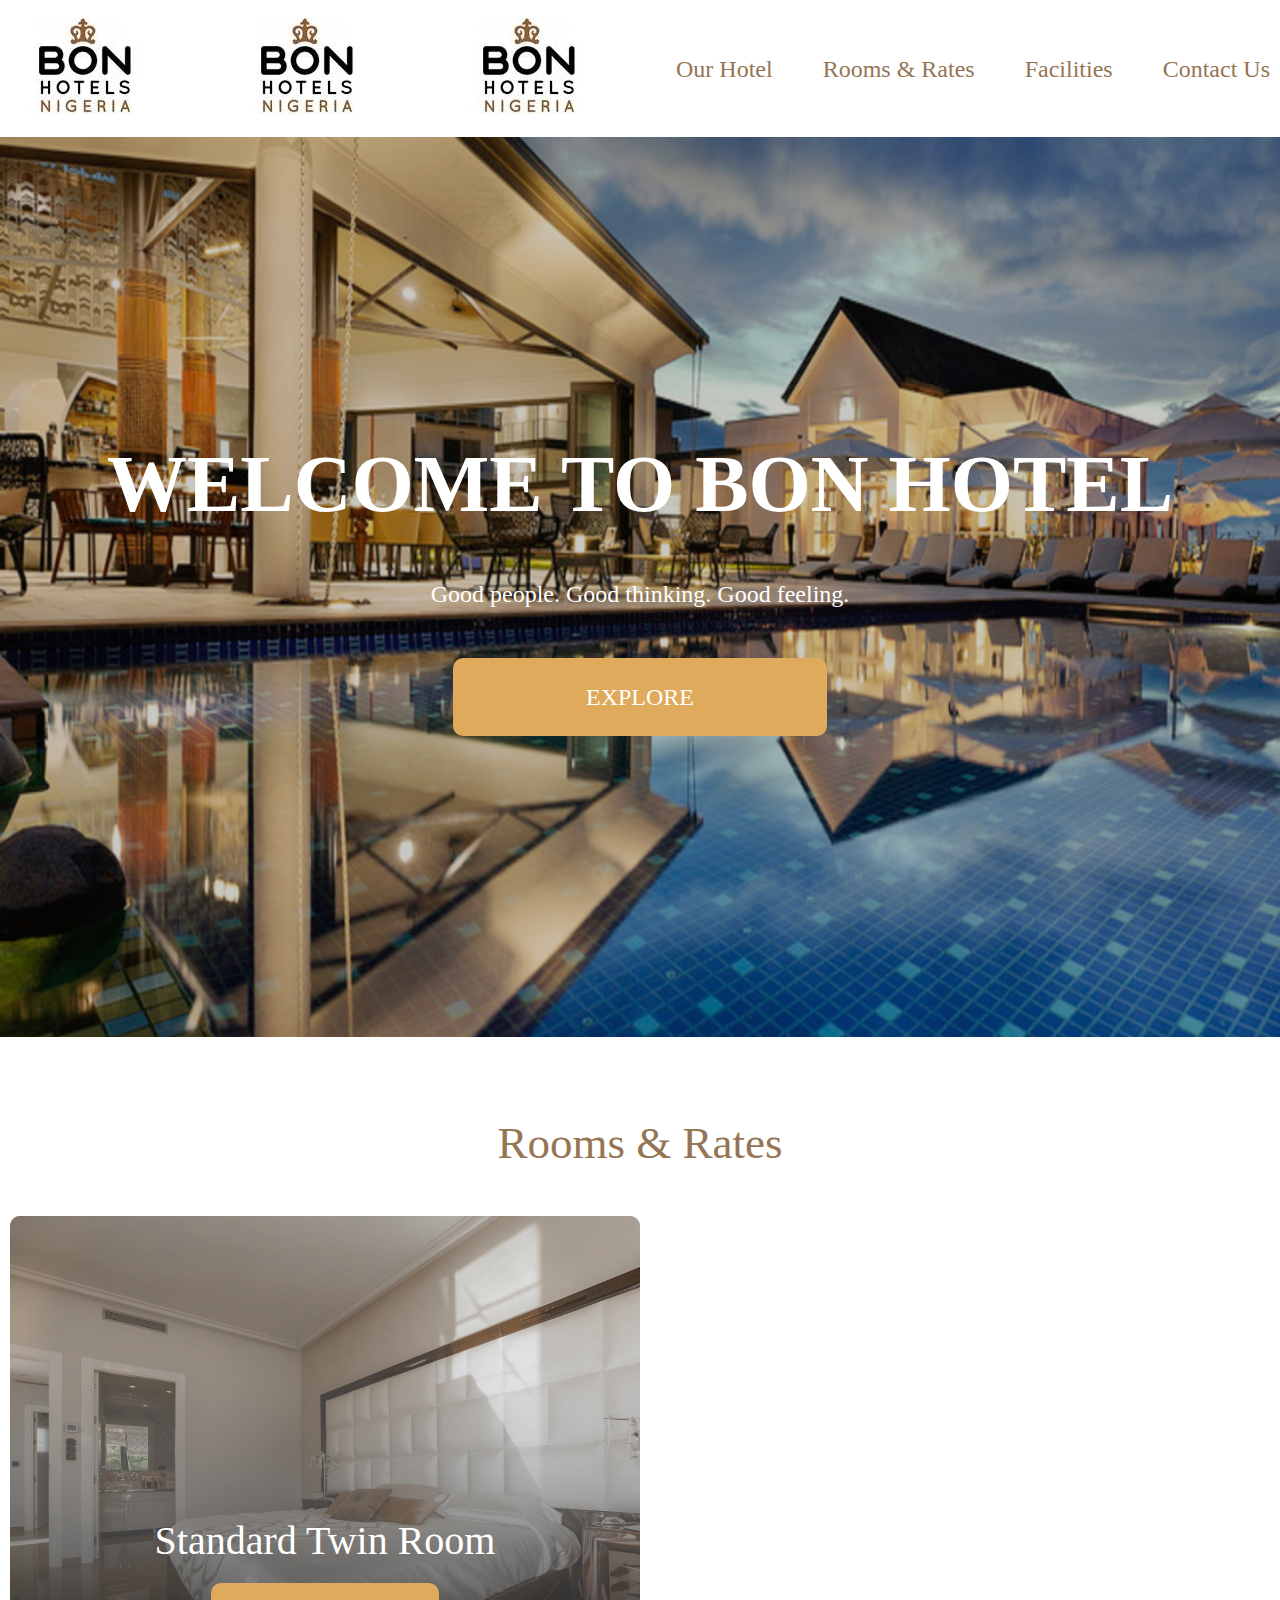
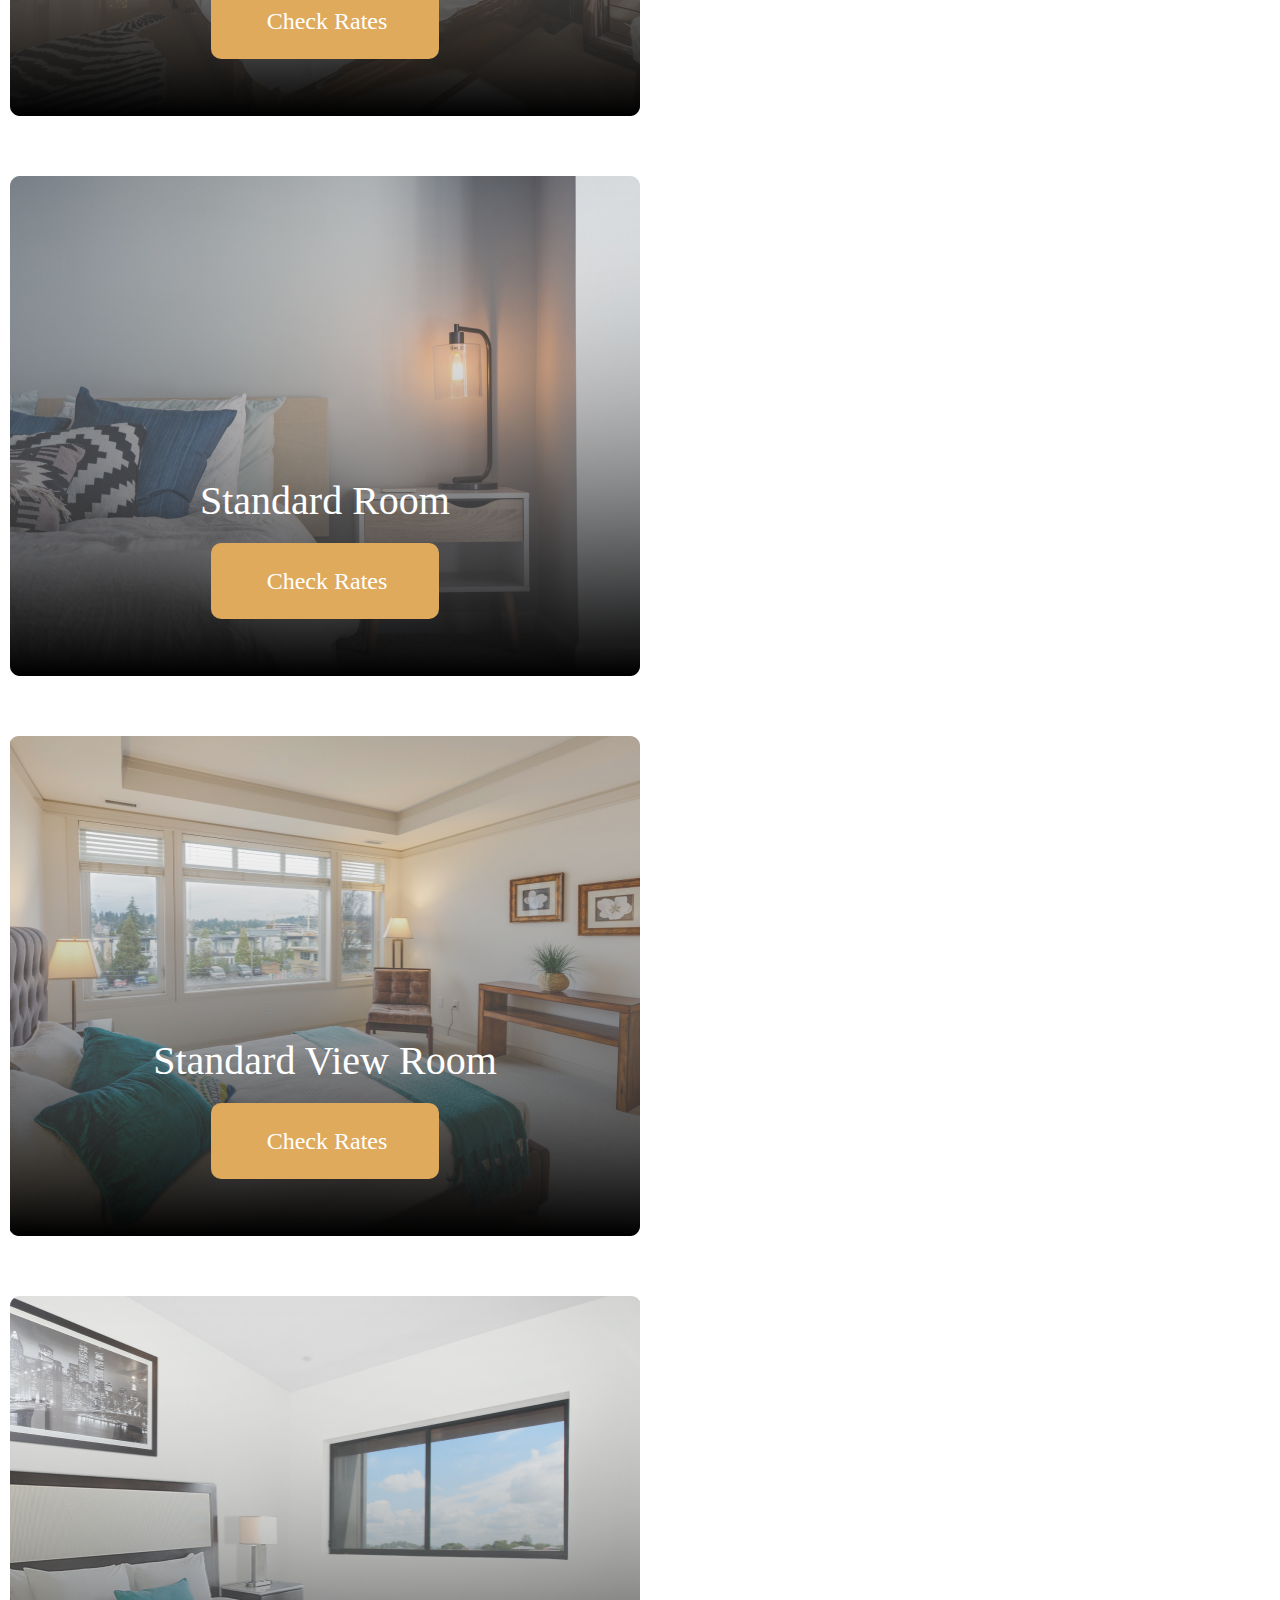
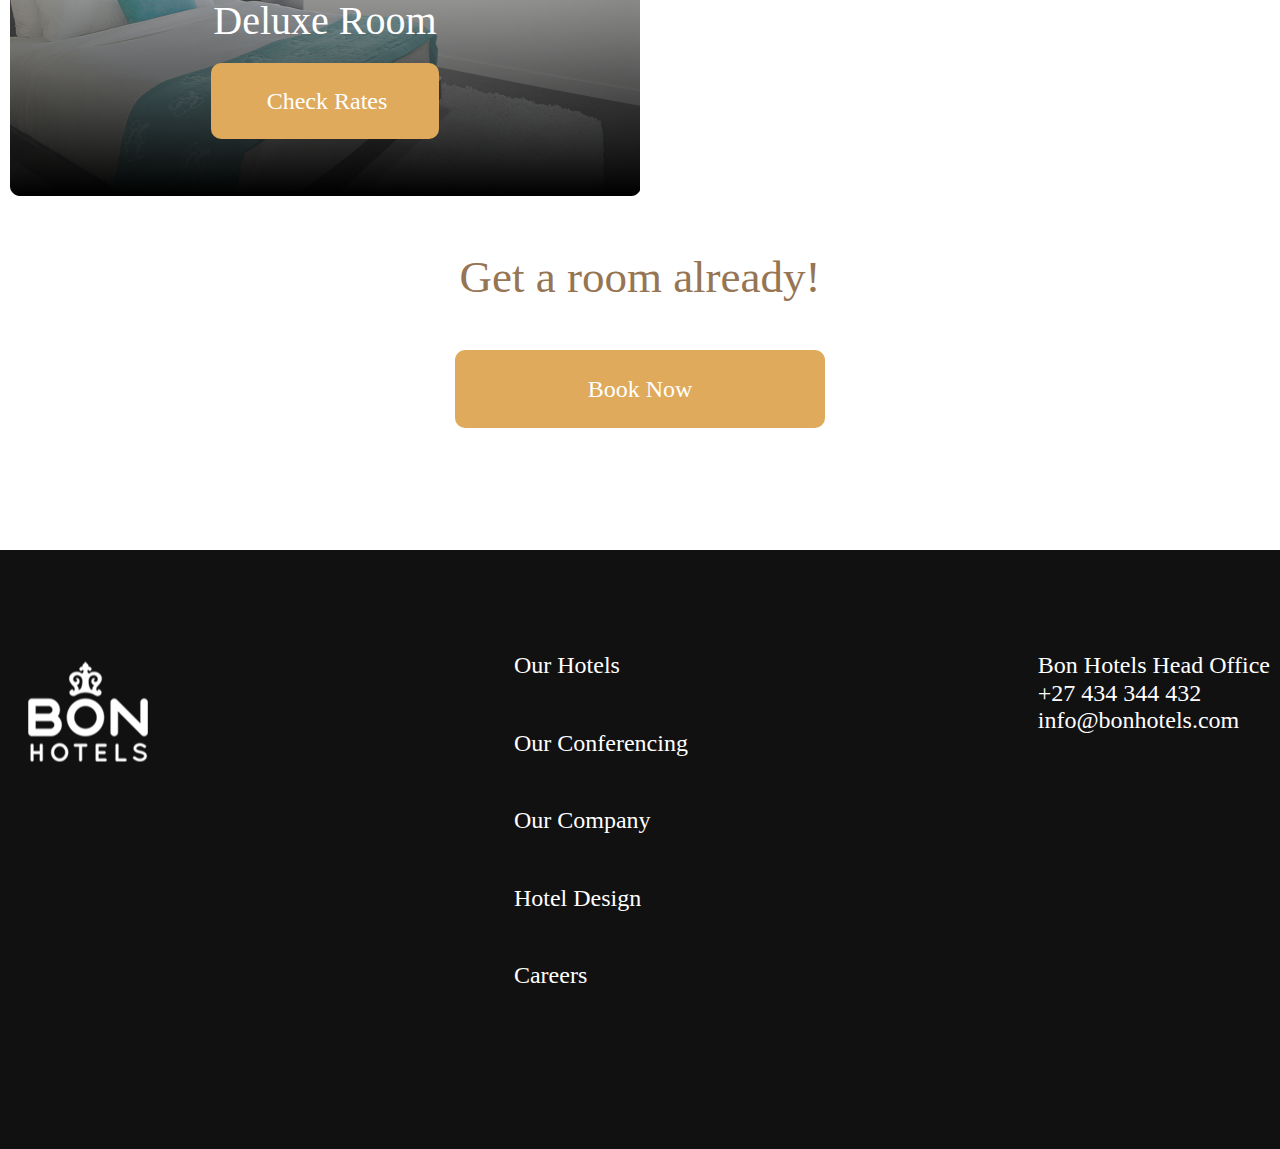
<file: index.html>
<!DOCTYPE html>
<html lang="en">
<head>
    <meta charset="UTF-8">
    <meta name="viewport" content="width=device-width, initial-scale=1.0">
    <title>Bon Hotel</title>
    <link rel="stylesheet" href="style.css">
</head>
<body>
    <header class="header">
        <div class="container">
            <div class="header-flex">
                <img src="./assets/images/logo.png" alt=""> 
                <img src="./assets/images/logo.png" alt=""> 
                <img src="./assets/images/logo.png" alt="">
                <nav class="navigation">
                    <a href="#first-section" class="nav-link">Our Hotel</a>
                    <a href="#second-section" class="nav-link">Rooms & Rates</a>
                    <a href="#third-section" class="nav-link">Facilities</a>
                    <a href="newpage.html" class="nav-link">Contact Us</a>
                </nav> 
            </div>               
        </div>
    </header> 
    <main>
        <section class="first-section" id="first-section">
            <div class="first-section-content">
                <h1 class="main-title">WELCOME TO BON HOTEL</h1>
                <p class="description">Good people. Good thinking. Good feeling.</p>
                <a href="#" class="button">
                    EXPLORE
                </a>
            </div>
        </section>
        <section class="second-section" id="second-section">
            <div class="container">
                <h2 class="second-title">
                    Rooms & Rates
                </h2>
                <div class="gallery">
                    <div class="rooms-card">
                        <img src="assets/images/1.png" alt="">
                        <div class="cards-content">
                            <h3 class="card-title">Standard Twin Room</h3>
                            <a href="#" class="button button-small">
                                Check Rates
                            </a>
                        </div>
                    </div>
                    <div class="rooms-card">
                        <img src="assets/images/2.png" alt="">
                        <div class="cards-content">
                            <h3 class="card-title">Standard Room</h3>
                            <a href="#" class="button button-small">
                                Check Rates
                            </a>
                        </div>
                    </div>
                    <div class="rooms-card">
                        <img src="assets/images/3.png" alt="">
                        <div class="cards-content">
                            <h3 class="card-title">Standard View Room</h3>
                            <a href="#" class="button button-small">
                                Check Rates
                            </a>
                        </div>
                    </div>
                    <div class="rooms-card">
                        <img src="assets/images/4.png" alt="">
                        <div class="cards-content">
                            <h3 class="card-title">Deluxe Room</h3>
                            <a href="#" class="button button-small">
                                Check Rates
                            </a>
                        </div>
                    </div>
                </div>
            </div>
        </section>
        <section class="third-section" id="third-section">
            <div class="container">
                <div class="contact-us">
                    <h2 class="second-title">
                        Get a room already!
                    </h2>
                    <a href="#" class="button">
                        Book Now
                    </a>
                </div>
            </div>
        </section>
    </main> 
    <footer>
        <div class="container">
            <div class="footer-flex">
                <img src="assets/images/footer logo.png" alt="">
                <nav class="footer-navigation">
                    <a href="#" class="footer-nav-links">
                        Our Hotels
                    </a>
                    <a href="#" class="footer-nav-links">
                        Our Conferencing                       
                    </a>
                    <a href="#" class="footer-nav-links">
                        Our Company
                    </a>
                    <a href="#" class="footer-nav-links">
                        Hotel Design
                    </a>
                    <a href="#" class="footer-nav-links">
                        Careers
                    </a>
                </nav>
                <div class="footer-text">
                    <p>Bon Hotels Head Office</p>
                    <a href="tel:+27 434 344 432">+27 434 344 432</a>
                    <a href="mailto:info@bonhotels.com">info@bonhotels.com</a>
                </div>
            </div>
        </div>
    </footer>     
</body>
</html>
</file>
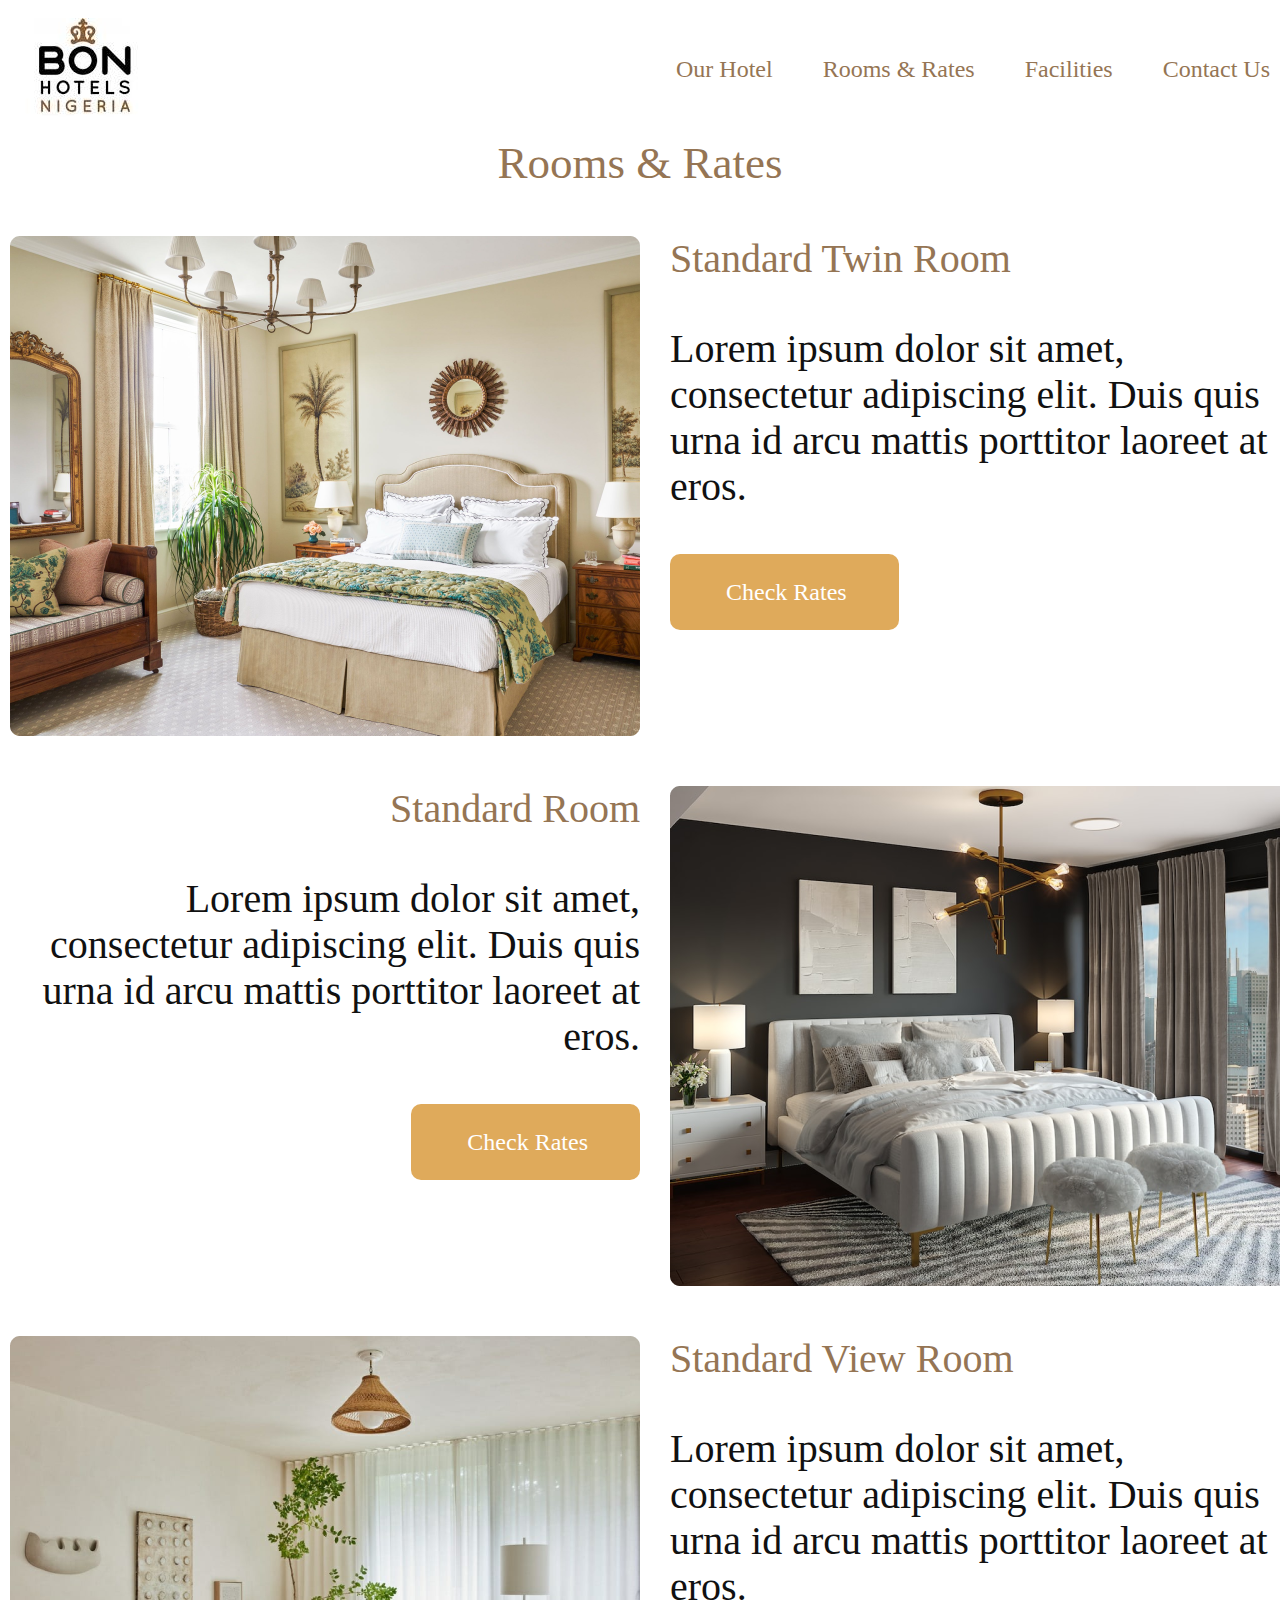
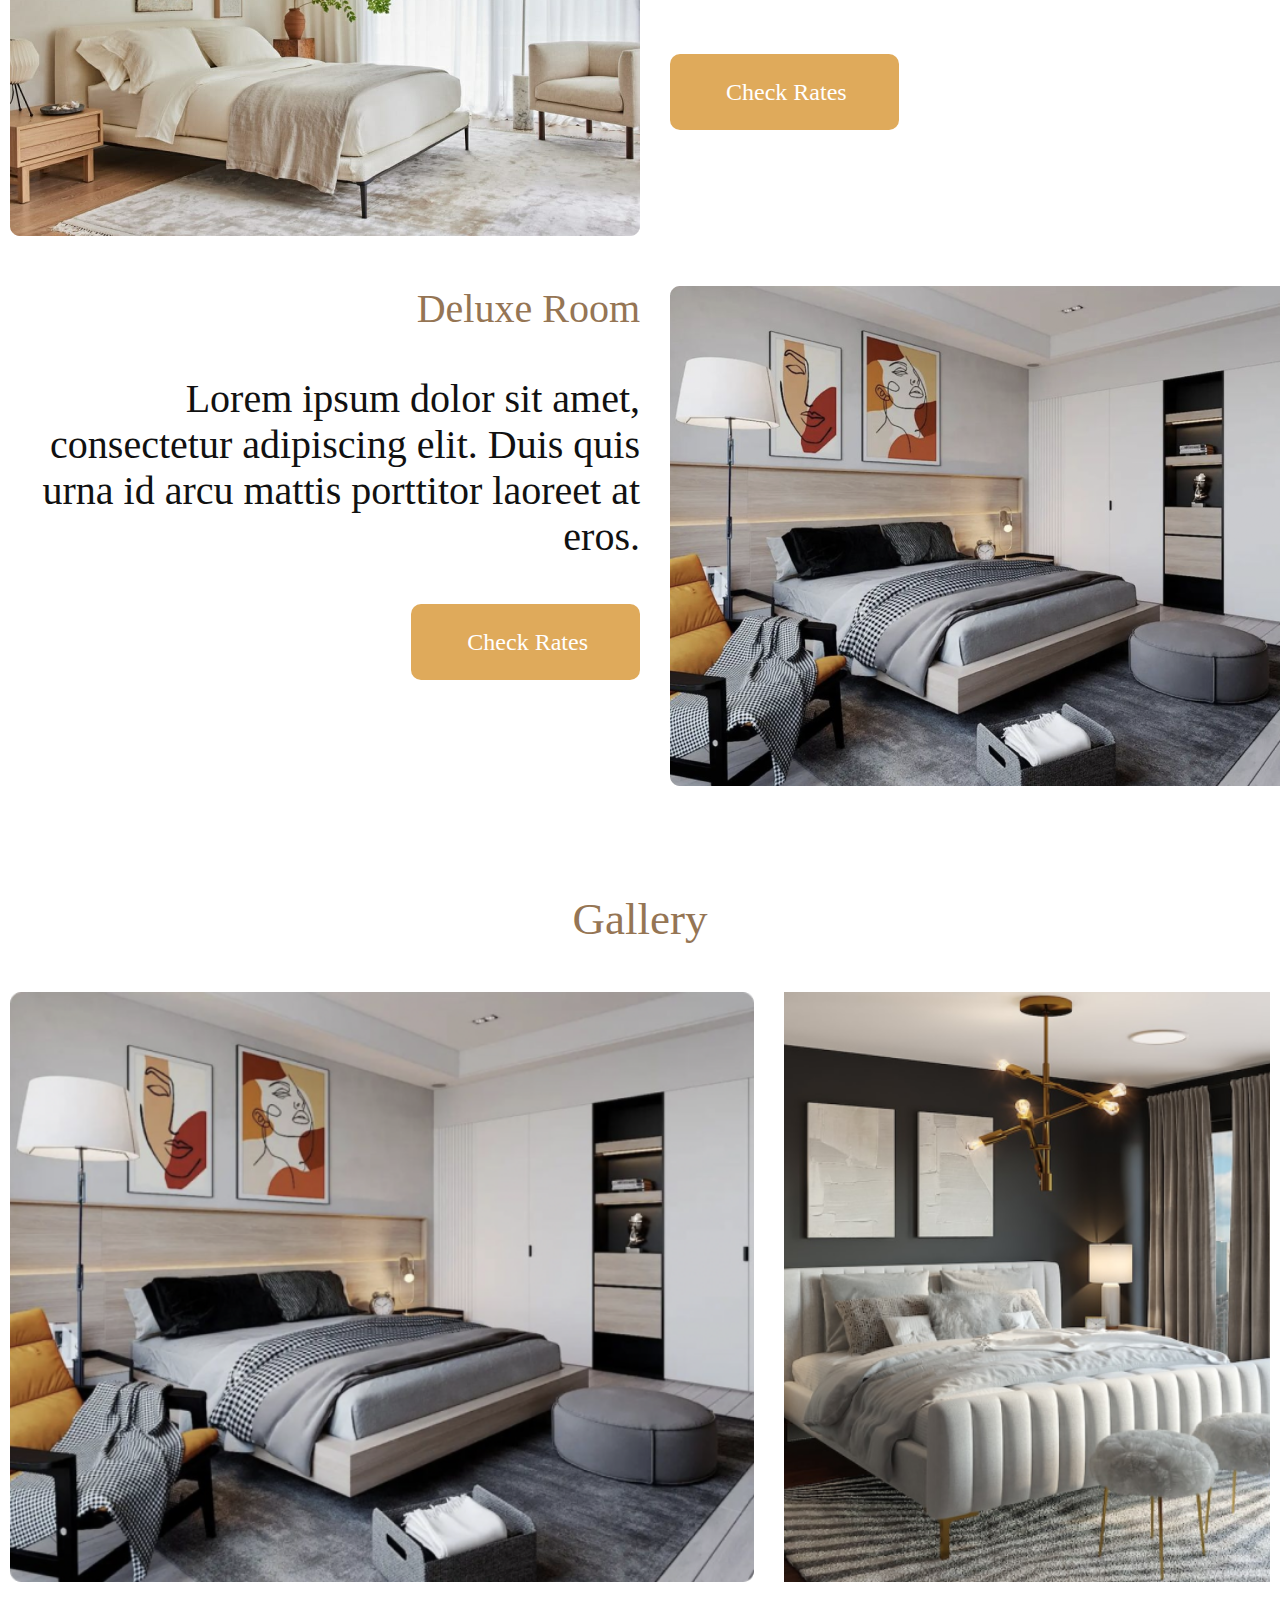
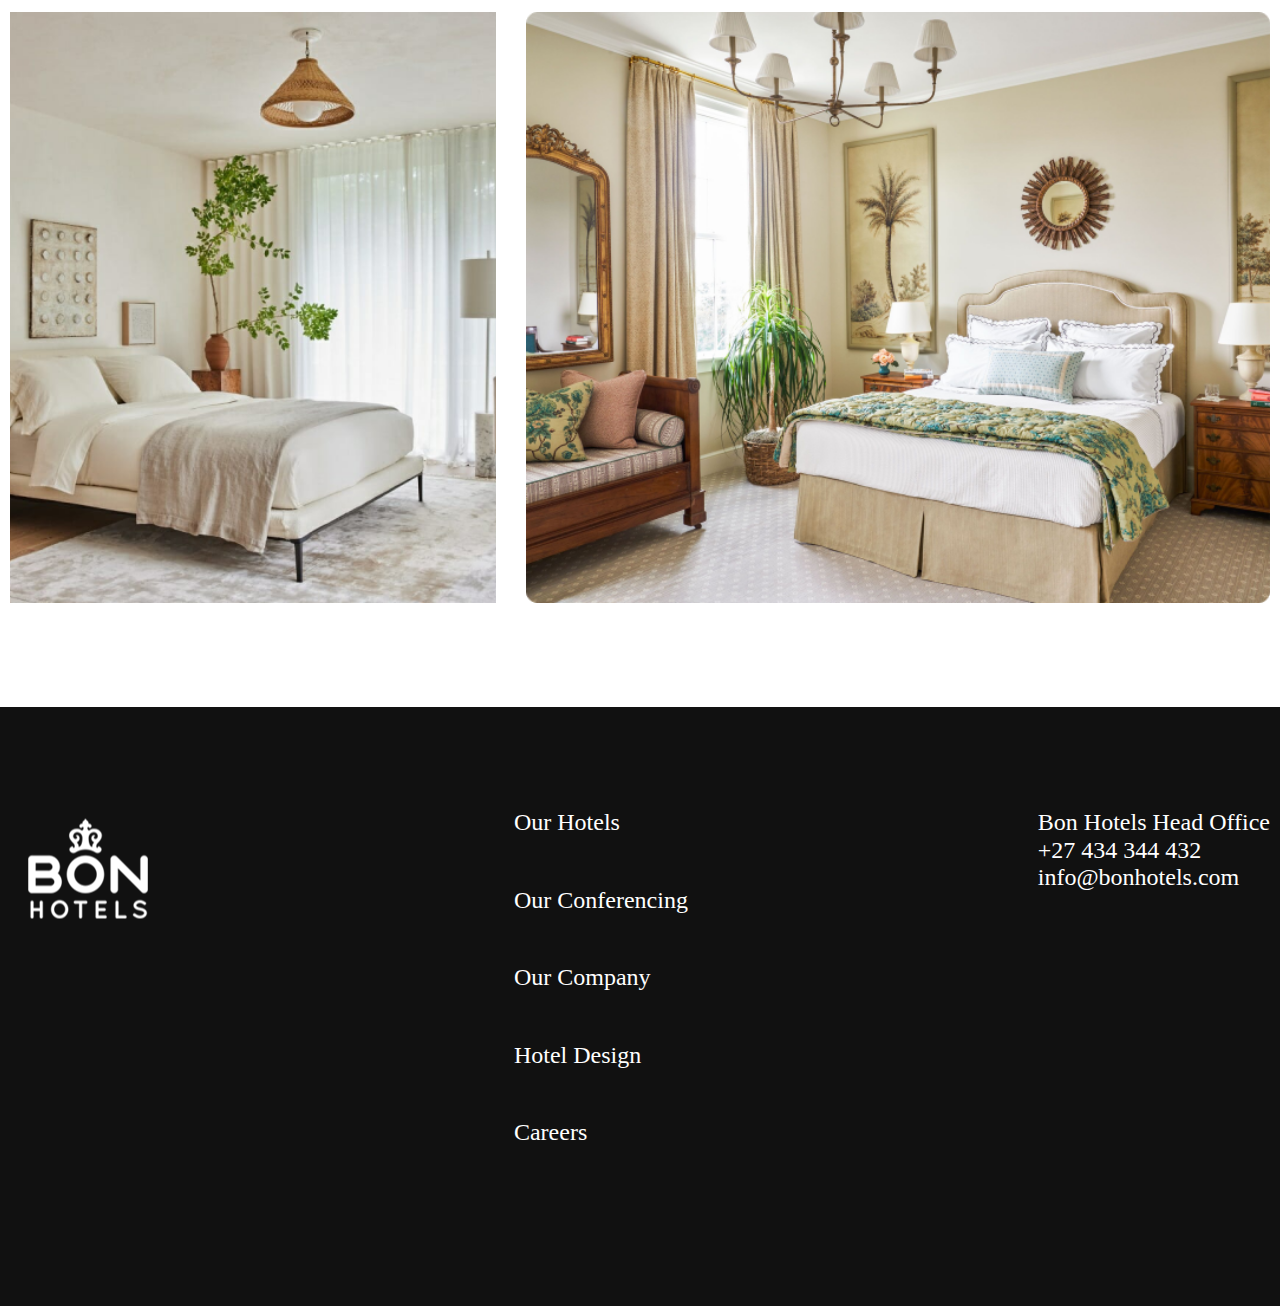
<file: newpage.html>
<!DOCTYPE html>
<html lang="en">
<head>
    <meta charset="UTF-8">
    <meta name="viewport" content="width=device-width, initial-scale=1.0">
    <title>Document</title>
    <link rel="stylesheet" href="style.css">
</head>
<body>
    <header class="header">
        <div class="container">
            <div class="header-flex">
                <img src="./assets/images/logo.png" alt=""> 
                <nav class="navigation">
                    <a href="#first-section" class="nav-link">Our Hotel</a>
                    <a href="#second-section" class="nav-link">Rooms & Rates</a>
                    <a href="#third-section" class="nav-link">Facilities</a>
                    <a href="newpage.html" class="nav-link">Contact Us</a>
                </nav> 
            </div>               
        </div>
    </header>
    <main>
        <section>
            <div class="container">
                <h2 class="second-title">
                    Rooms & Rates
                </h2>
                <div class="news-list">
                    <div class="news-card">
                        <img src="assets/images/5.png" alt="">
                        <div class="news-card-content">
                            <h3 class="card-title">Standard Twin Room</h3>
                            <p class="card-title">
                                Lorem ipsum dolor sit amet, consectetur adipiscing elit. Duis quis urna id arcu mattis porttitor laoreet at eros.
                            </p>
                            <a href="" class="button button-small">
                                Check Rates
                            </a>
                        </div>
                    </div>
                    <div class="news-card">
                        <img src="assets/images/6.png" alt="">
                        <div class="news-card-content">
                            <h3 class="card-title">Standard Room</h3>
                            <p class="card-title">
                                Lorem ipsum dolor sit amet, consectetur adipiscing elit. Duis quis urna id arcu mattis porttitor laoreet at eros.
                            </p>
                            <a href="" class="button button-small">
                                Check Rates
                            </a>
                        </div>
                    </div>
                    <div class="news-card">
                        <img src="assets/images/7.png" alt="">
                        <div class="news-card-content">
                            <h3 class="card-title">Standard View Room</h3>
                            <p class="card-title">
                                Lorem ipsum dolor sit amet, consectetur adipiscing elit. Duis quis urna id arcu mattis porttitor laoreet at eros.
                            </p>
                            <a href="" class="button button-small">
                                Check Rates
                            </a>
                        </div>
                    </div>
                    <div class="news-card">
                        <img src="assets/images/8.png" alt="">
                        <div class="news-card-content">
                            <h3 class="card-title">Deluxe Room</h3>
                            <p class="card-title">
                                Lorem ipsum dolor sit amet, consectetur adipiscing elit. Duis quis urna id arcu mattis porttitor laoreet at eros.
                            </p>
                            <a href="" class="button button-small">
                                Check Rates
                            </a>
                        </div>
                    </div>
                </div>
            </div>
        </section>
        <section class="news-second-cection">
            <div class="container">
                <h2 class="second-title">Gallery</h2>
                <div class="gallery-grid">
                    <img src="assets/images/8.png" alt="">
                    <img src="assets/images/6.png" alt="">
                    <img src="assets/images/7.png" alt="">
                    <img src="assets/images/5.png" alt="">
                </div>
            </div>
        </section>
    </main>
    <footer>
        <div class="container">
            <div class="footer-flex">
                <img src="assets/images/footer logo.png" alt="">
                <nav class="footer-navigation">
                    <a href="#" class="footer-nav-links">
                        Our Hotels
                    </a>
                    <a href="#" class="footer-nav-links">
                        Our Conferencing                       
                    </a>
                    <a href="#" class="footer-nav-links">
                        Our Company
                    </a>
                    <a href="#" class="footer-nav-links">
                        Hotel Design
                    </a>
                    <a href="#" class="footer-nav-links">
                        Careers
                    </a>
                </nav>
                <div class="footer-text">
                    <p>Bon Hotels Head Office</p>
                    <a href="tel:+27 434 344 432">+27 434 344 432</a>
                    <a href="mailto:info@bonhotels.com">info@bonhotels.com</a>
                </div>
            </div>
        </div>
    </footer>  
</body>
</html>
</file>
<file: style.css>
* {
    margin: 0;
    padding: 0;
    box-sizing: border-box;
}

html {
    scroll-behavior: smooth;
}

.container {
    max-width: 1340px;
    margin: 0 auto;
    padding: 0 10px;
}

.header-flex {
    display: flex;
    justify-content: space-between;
    align-items: center;
    padding-top: 18px;
    padding-bottom: 18px;
}

.nav-link {
    font-weight: 500;
    font-size: 24px;
    line-height: 28px;
    color: #957554;
    text-decoration: none;
}

.navigation {
    display: flex;
    gap: 50px;
}

.first-section {
    background-image: url(assets/images/first\ section\ image.png);
    height: 100vh;
    background-repeat: no-repeat;
    background-size: cover;
    margin-bottom: 80px;
}

.first-section-content {
    display: flex;
    flex-direction: column;
    justify-content: center;
    align-items: center;
    height: 100%;
    gap: 50px;
}

.main-title {
    font-weight: 700;
    font-size: 80px;
    line-height: 92px;
    color: #FFFFFF;

}

.description,
.button {
    font-weight: 500;
    font-size: 24px;
    line-height: 28px;
    color: #FFFFFF;
}
.button {
    text-decoration: none;
    background-color: #DFAA5B;
    padding: 25px 133px;
    border-radius: 10px;
}

.second-title {
    font-weight: 500;
    font-size: 45px;
    line-height: 52px;
    color: #957554;
    text-align: center;
    margin-bottom: 47px;
}

.rooms-card {
    width: 630px;
    height: 500px;
    overflow: hidden;
    position: relative;
}
.rooms-card > img {
    width: 100%;
    height: 100%;
    object-fit: cover;
}
.cards-content {
    position: absolute;
    left: 0%;
    bottom: 57px;
    display: flex;
    flex-direction: column;
    gap: 19px;
    align-items: center;
    width: 100%;
    
}

.card-title {
    font-weight: 500;
    font-size: 40px;
    line-height: 46px;
    color: #FFFFFF;
}
.button.button-small {
    padding: 24px 52px 24px 56px;
}


.gallery {
    display: flex;
    flex-wrap: wrap;
    gap: 60px 50px;
}

.second-section {
    margin-bottom: 55px;
}

.contact-us {
    display: flex;
    flex-direction: column;
    justify-content: center;
    align-items: center;
}

.third-section {
    margin-bottom: 122px;
}


footer {
    background: #111111;
    padding: 51px 0 159px;
}

.footer-flex {
    display: flex;
    justify-content: space-between;
    /* align-items: center; */
    padding-top: 51px;
}

.footer-flex img {
    width: 154px;
    height: 126px;
    object-fit: cover;
}

.footer-navigation {
    display: flex;
    flex-direction: column;
    gap: 50px;
}


.footer-navigation a {
    font-weight: 400;
    font-size: 24px;
    line-height: 27.58px;
    text-decoration: none;
    color: #FFFFFF;
}


.footer-text a {
    display: block;
    font-weight: 300;
    font-size: 24px;
    line-height: 27.58px;
    text-decoration: none;
    color: #FFFFFF;
}


.footer-text p {
    font-weight: 500;
    font-size: 24px;
    line-height: 27.58px;
    text-decoration: none;
    color: #FFFFFF;
}

.news-card {
    display: grid;
    grid-template-columns: 50% 50%;
    gap: 30px;
    grid-template-rows: 500px;
    margin-bottom: 50px;
}

.news-card-content {
    display: flex;
    flex-direction: column;
    justify-content: flex-start;
    align-items: baseline;
    gap: 44px;
}


.news-card-content h3 {
    color: #957554;
}

.news-card-content p {
    color: #111111;
}

.news-card:nth-child(2n) img {
    order: 1;

}

.news-card:nth-child(2n) .news-card-content {
    align-items: end;

}


.news-card:nth-child(2n) .news-card-content p {
    text-align: right;

}


.news-card:last-child {
    margin-bottom: 107px;
}

.gallery-grid {
    display: grid;
    grid-template-columns: repeat(5, 1fr);
    grid-template-rows: repeat(2 500px);
    gap: 30px;
    margin-bottom: 104px;
}

.gallery-grid img {
    width: 100%;
    height: 100%;
    object-fit: cover;
}

.gallery-grid img:first-child {
    grid-area: 1/1/2/4;
}

.gallery-grid img:nth-child(2) {
    grid-area: 1/4/2/6;
}

.gallery-grid img:nth-child(3) {
    grid-area: 2/1/3/3;
}

.gallery-grid img:nth-child(4) {
    grid-area: 2/3/3/6;
}
</file>
